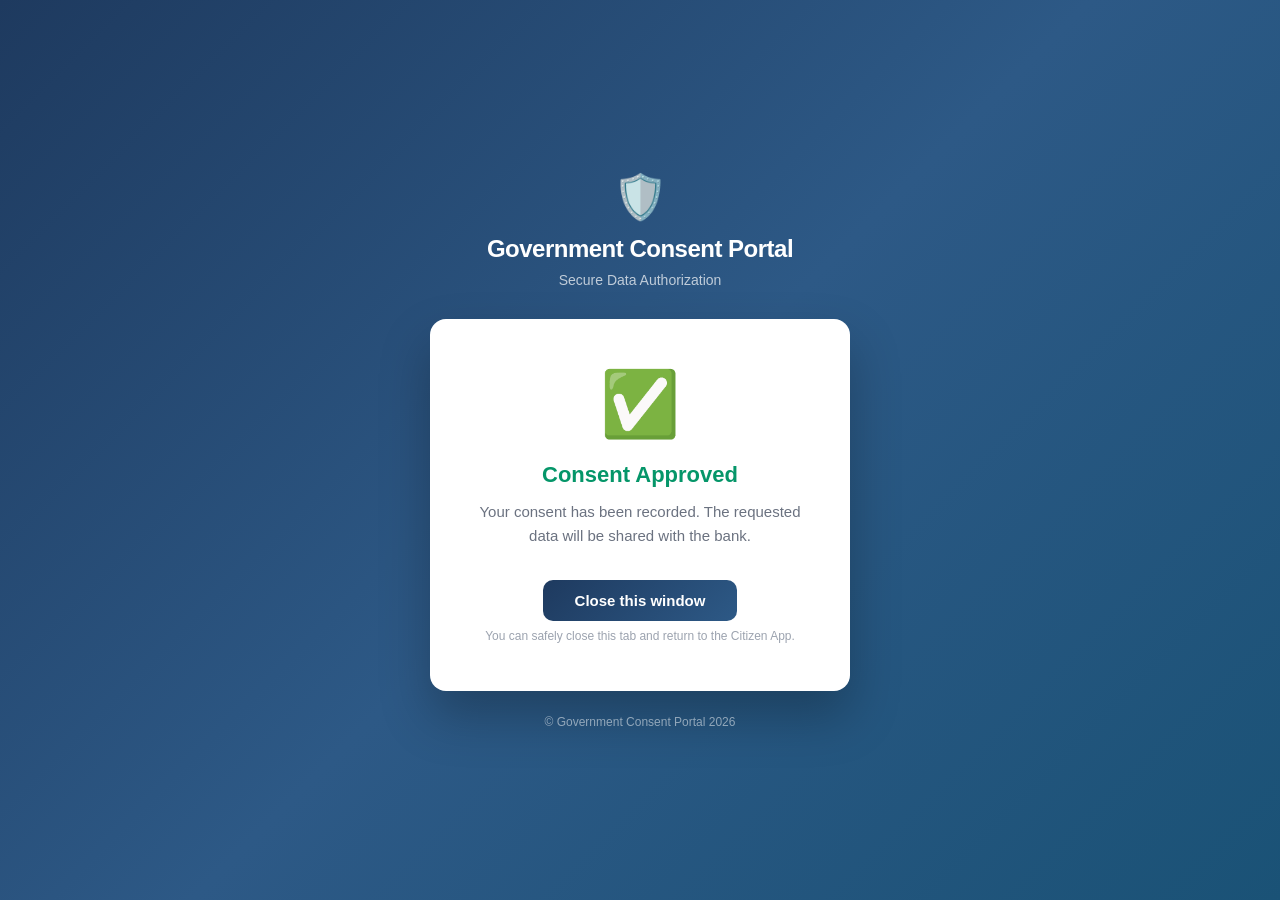
<file: citizen-app/public/auth-callback.html>
<!DOCTYPE html>
<html lang="en">
<head>
<meta charset="UTF-8">
<meta name="viewport" content="width=device-width,initial-scale=1.0,maximum-scale=1.0,user-scalable=no">
<title>Consent Response</title>
<style>
  *, *::before, *::after { margin: 0; padding: 0; box-sizing: border-box; }
  body {
    font-family: -apple-system, BlinkMacSystemFont, 'Segoe UI', Roboto, 'Helvetica Neue', Arial, sans-serif;
    background: linear-gradient(135deg, #1e3a5f 0%, #2d5986 50%, #1a5276 100%);
    min-height: 100vh;
    display: flex; align-items: center; justify-content: center;
    padding: 20px;
  }
  .wrapper { width: 100%; max-width: 420px; text-align: center; }
  .portal-header { color: #fff; margin-bottom: 28px; }
  .portal-header .shield { font-size: 44px; display: block; margin-bottom: 12px; }
  .portal-header h1 { font-size: 24px; font-weight: 700; letter-spacing: -0.5px; }
  .portal-header p { font-size: 14px; color: rgba(255,255,255,0.7); margin-top: 6px; }
  .card {
    background: #fff;
    border-radius: 16px;
    padding: 48px 36px;
    box-shadow: 0 25px 50px rgba(0,0,0,.25);
  }
  .status-icon { font-size: 64px; display: block; margin-bottom: 20px; }
  h2 { font-size: 22px; font-weight: 700; margin-bottom: 12px; }
  h2.approve { color: #059669; }
  h2.deny { color: #dc2626; }
  p { font-size: 15px; color: #6b7280; line-height: 1.6; margin-bottom: 8px; }
  .hint { font-size: 12px; color: #9ca3af; margin-top: 8px; }
  .close-btn {
    display: inline-block; margin-top: 24px;
    padding: 12px 32px; border: none; border-radius: 10px;
    font-size: 15px; font-weight: 600; cursor: pointer;
    color: #fff; background: linear-gradient(135deg, #1e3a5f, #2d5986);
    transition: opacity .2s;
  }
  .close-btn:hover { opacity: 0.85; }
  .portal-footer {
    text-align: center; margin-top: 24px;
    font-size: 12px; color: rgba(255,255,255,0.5);
  }
</style>
</head>
<body>
<div class="wrapper">
  <div class="portal-header">
    <span class="shield">&#x1F6E1;&#xFE0F;</span>
    <h1>Government Consent Portal</h1>
    <p>Secure Data Authorization</p>
  </div>
  <div class="card" id="resultCard">
    <span class="status-icon" id="icon"></span>
    <h2 id="title"></h2>
    <p id="message"></p>
    <button class="close-btn" onclick="window.close()">Close this window</button>
    <div class="hint">You can safely close this tab and return to the Citizen App.</div>
  </div>
  <div class="portal-footer">
    &copy; Government Consent Portal <script>document.write(new Date().getFullYear());</script>
  </div>
</div>
<script>
(function() {
  var params = new URLSearchParams(window.location.search);
  var icon = document.getElementById('icon');
  var titleEl = document.getElementById('title');
  var message = document.getElementById('message');
  if (params.get('error')) {
    icon.textContent = '\u274C';
    titleEl.className = 'deny';
    titleEl.textContent = 'Consent Denied';
    message.textContent = 'You have denied the data sharing request. No personal data will be shared with the requesting party.';
  } else {
    icon.textContent = '\u2705';
    titleEl.className = 'approve';
    titleEl.textContent = 'Consent Approved';
    message.textContent = 'Your consent has been recorded. The requested data will be shared with the bank.';
  }
})();
</script>
</body>
</html>
</file>
